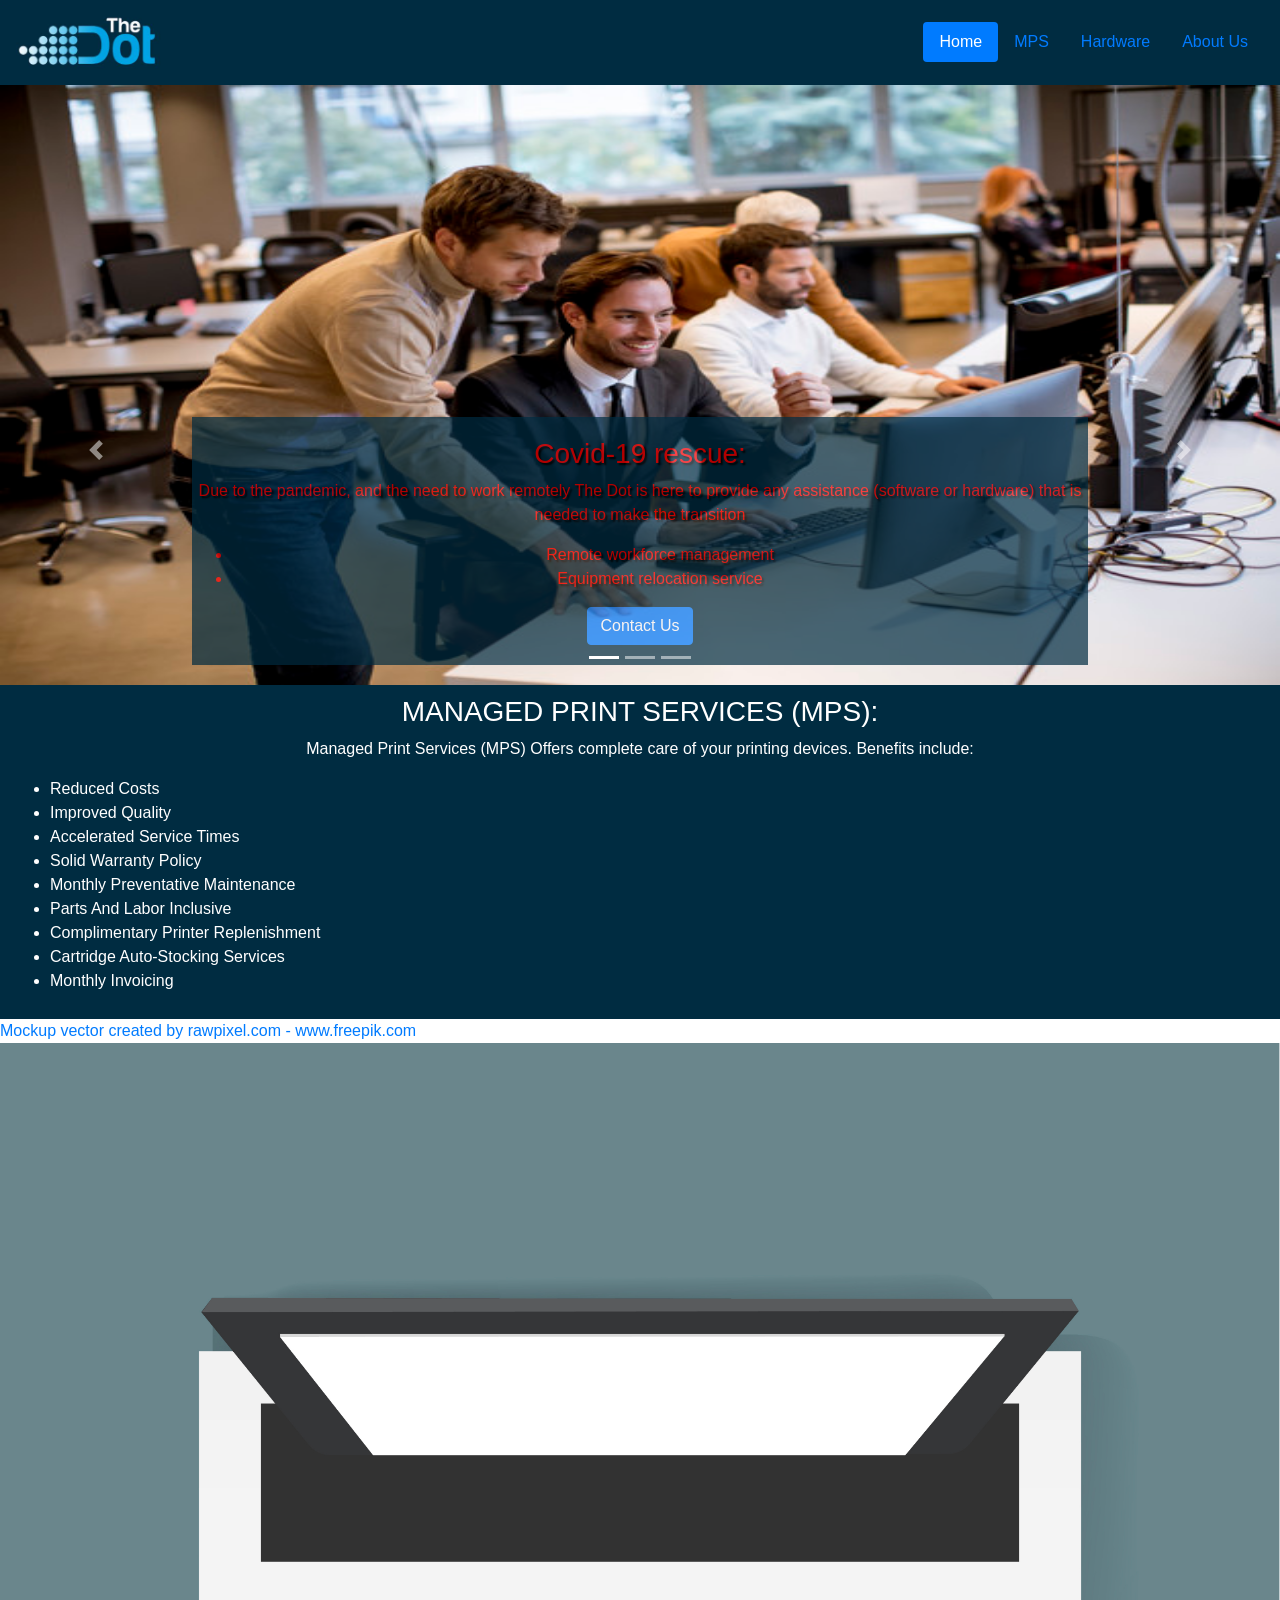
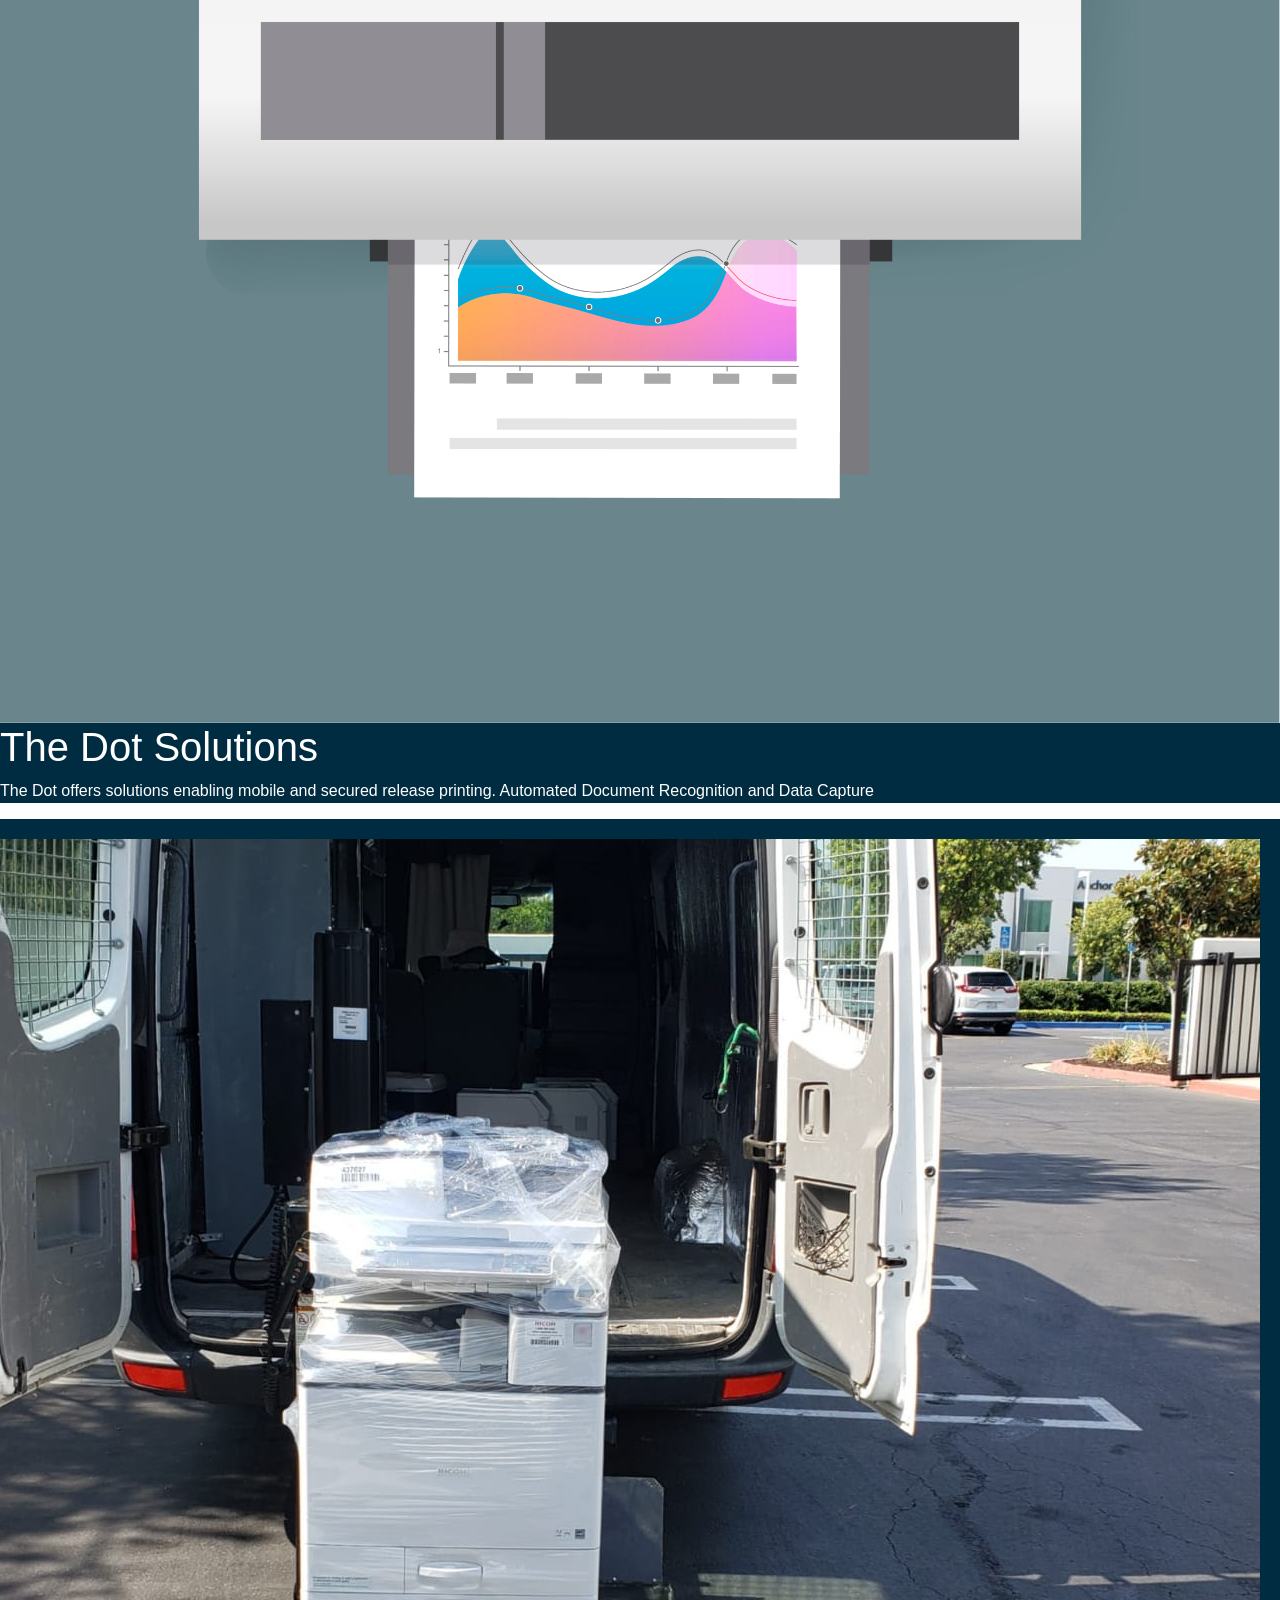
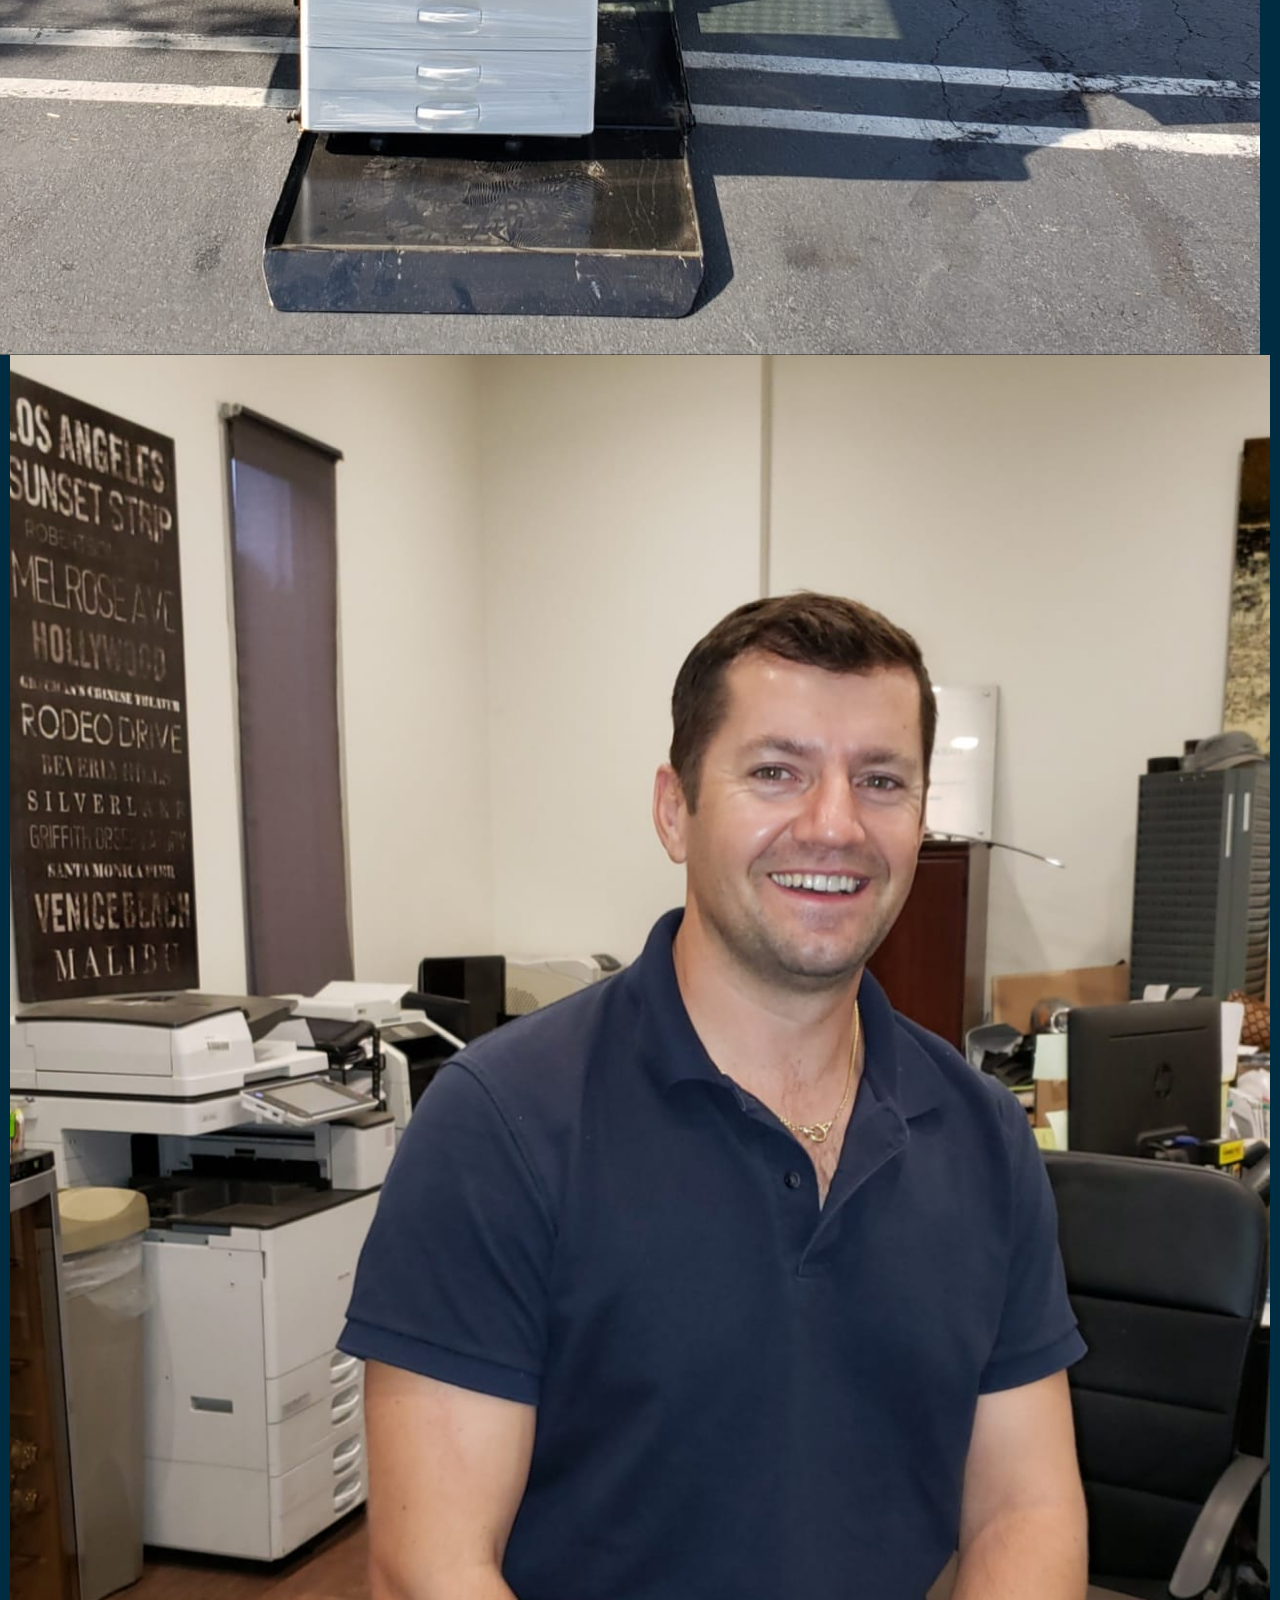
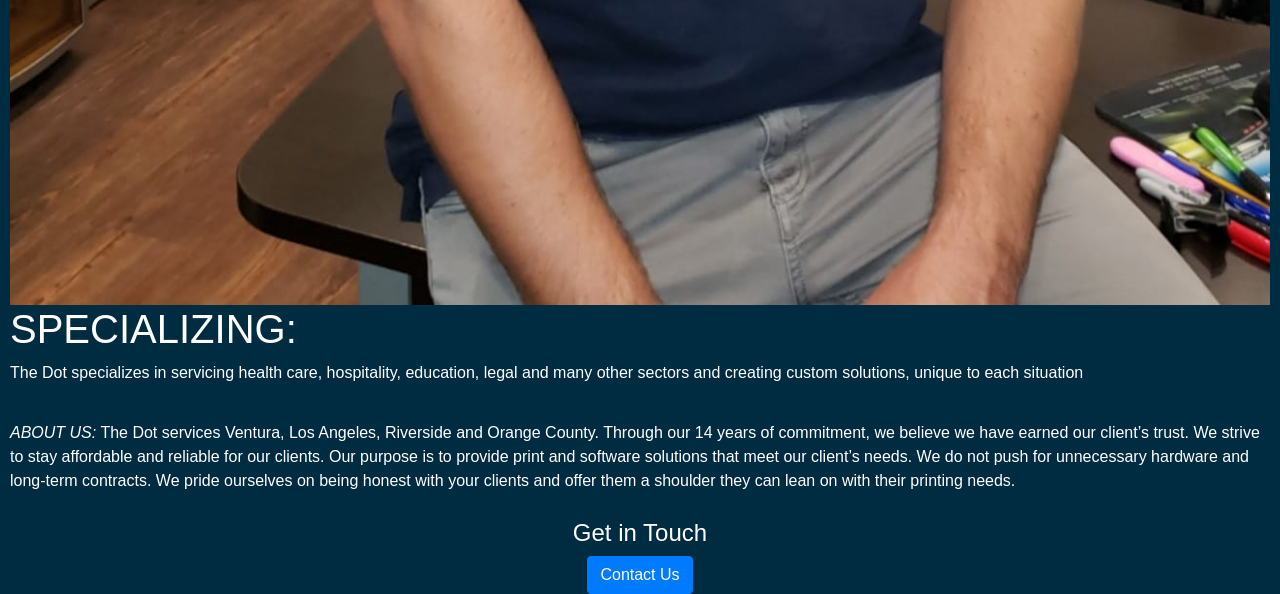
<file: index.html>
<!DOCTYPE html>
<html lang="en" dir="ltr">
  <head>
    <meta charset="utf-8">
    <title>The Dot</title>
    <meta name="viewport" content="width=device-width, initial-scale=1.0">

    <!-- <link rel="stylesheet" href="styles2.css"> -->
    <link rel="stylesheet" href="https://stackpath.bootstrapcdn.com/bootstrap/4.5.2/css/bootstrap.min.css" integrity="sha384-JcKb8q3iqJ61gNV9KGb8thSsNjpSL0n8PARn9HuZOnIxN0hoP+VmmDGMN5t9UJ0Z" crossorigin="anonymous">
    <style media="screen">
    .navbar{
    background-color: #002c41;
    }
    .nav-link{
    text-align:center;
    }
    .nav-link{
      align-items:center;
    }
    .nav-link{
      align-items: center;
    }
    .carousel-item{
      width: 100%;
    }
    .solutions-img{
      width:100%;
    }
    .carousel-caption{
      background-color: #002c41;
      opacity: 0.7;
    }
    .container-1{
      background-color: #002c41;
      color: white;
      padding: 10px;
    }
    .row-2{
      background-color: #002c41;
      color: white;
    }
    footer{
      text-align: center;
      background-color: #002c41;
      color: white;
    }
    @media screen and (min-width: 1300px){
      .navbar{
        background-color: #002c41;
      }
      .bg-color{
        background-color: #002c41;
      }
      .carousel-caption{
        opacity: 0.8;
      }
      .container-1{
        background-color: #002c41;
        color: white;
      }
      .solution-img{
        width: 50%;
        height: 50px;
      }
      .row-2{
        background-color: #00a8e2;
        color: white;
        padding: 20px 30px 20px;
      }
      .software-text{
        color: white;
      }
      #about-us{
        padding: 20px;
      }
      footer{
        background-color: #000000;
        opacity: 0.8;
        text-align: center;
        padding: 20px;
      }

      @media screen and (min-width:768px) {
        .ul-center{
          margin-left: 40%;
        }
        h3 {
          color: #ffffff;
        }
        h5 {
          color: #ffffff;
          font-weight: 900;
          text-decoration-color: #00a8e2;
          font-size: 22px;
          opacity: 1;
        }

        .p-color {
          color: #ffffff;
          font-weight: 600;
          opacity: 1;
          font-size: 12px;
          padding: 20px;
        }
        .ul-1{
          text-align: left;
          margin-left: 400px;
        }

        .container-1 {
          background-color: #002c41;
          margin-top: 100px;
          /* border-radius: 0 0px 10px 10px; */
          opacity: 0.9;
          margin: auto;
          /* margin-left: 10px;
          margin-right: 10px; */
          padding: 40px;
        }
        .container-2{
          background-color: #00a8e2;
          margin-top: 100px;
          /* border-radius: 0 0px 10px 10px; */
          opacity: 0.9;
          margin: auto;
          /* margin-left: 10px;
          margin-right: 10px; */
          padding: 40px;
        }
        .hardware-soliutions{
          height: 685px;
          background-color: #002c41;
          padding: 100px;
        }
        p{
          color: white;
          text-align: center;
          font-size: 22px;
          text-shadow: 1px 1px 1px black;
        }
        ul{
          color: white;
          text-align: left;
          list-style: circle;
          list-style-position: outside;
          list-style-type: square;
          margin-left: 8%;
          font-size: 22px;
        }
        body {
          margin: 0;
          font-family: -apple-system, BlinkMacSystemFont, "Segoe UI", Roboto, "Helvetica Neue", Arial, "Noto Sans", sans-serif, "Apple Color Emoji", "Segoe UI Emoji", "Segoe UI Symbol", "Noto Color Emoji";
          font-size: 1rem;
          font-weight: 400;
          line-height: 1.5;
          color: #212529;
          text-align: left;
          background-color: #00a8e2;
        }

        .h1-heading {
          text-align: center;
        }

        .image-hardware {
          width: 50%;
          align: left;
          display: inline-block;
          height: 685px;
        }

        .img-2 {
          filter: invert(100%);
          opacity: .5;
        }

        .col-2 {
          background-color: #002c41;
          width: 500px;
        }

        .col-3 {
          background-color: #002c41;
          /* width: 500px; */
          width: 800px;
        }

        .printer-text {
          background-color: #00a8e2;
          width: 50%;
          display: inline-block;
          color: #002c41;
          margin: auto;
          padding: 40px;
          text-align: center;
          font-size: 27px;
        }

        .services-heading {
          text-align: center;
          background: rgb(0, 44, 65);
          background: linear-gradient(180deg, rgba(0, 44, 65, 1) 50%, rgba(0, 168, 226, 1) 95%);
          color: white;
          margin-bottom: -10px;
          padding: 80px;
          font-size: 48px;
        }

        .image-software {
          width: 50%;
          height: 685px;
          margin-top: -20px;
        }

        .software-text {
          background-color: #002c41;
          padding: 100px;
          text-align: center;
          padding-right: 40px;
          font-size: 27px;
        }

        .image-hardware-2 {
          height: 750px;
        }

        .hardware-div {
          margin-top: -10px;
        }


        .row-1{
          float: left;
          width: 50%;
          height: 300px;

          padding: 10px;
        }
        .row-2{
          width: 50%;
          height: 300px;
          float: left;
          padding: 100px;
        }
        .solutions-img{
          align:right;
          height: 400px;
          margin-top: -50px;
          margin-left: -60px;
          width: 770px;
        }
        .column{
          height: 400px;
        }
        .print-services-div{
          height: 650px;
          background-color: #00a8e2;
        }
        .print-services-ul{
        margin-left: 100px;
        margin-top: 10px;
        line-height: 90px;
        }
        footer{
          background-color: #000000;
          opacity: 0.8;
          text-align: center;
          padding: 20px;
        }
        .specializing{
          height: 400px;
          margin-top: -40px;
          margin-bottom: 50px;
          margin-right: -50px;
          width: 760px;
        }

    }

    </style>
  </head>
  <body styles=background-color: #69c8f0;>

    <nav class="navbar navbar-dark ">
      <!-- Navbar content -->
      <a href="https://thedotsoft.com">
        <img src="images/Screenshot 2020-09-15 150706.png" alt="" width="150px">
      </a>
      <ul class="nav nav-pills nav-fill">
  <li class="nav-item">
    <a class="nav-link active" href="http://thedotsoft.com">Home</a>
  </li>
  <li class="nav-item">
    <a class="nav-link" onclick="mps()">MPS</a>
  </li>

  <li class="nav-item">
    <a class="nav-link"  onclick="hardware()">Hardware</a>
  </li>
  <li class="nav-item">
    <a class="nav-link" onclick="aboutUs()">About Us</a>
  </li>

</ul>
    </nav>

    <div id="carouselExampleCaptions" class="carousel slide" data-ride="carousel">
  <ol class="carousel-indicators">
    <li data-target="#carouselExampleCaptions" data-slide-to="0" class="active"></li>
    <li data-target="#carouselExampleCaptions" data-slide-to="1"></li>
    <li data-target="#carouselExampleCaptions" data-slide-to="2"></li>
  </ol>
  <div class="carousel-inner">
    <div class="carousel-item active">
      <img src="images\senior-businesswoman-young-business-people-work-modern-office_52137-28330.jpg" class="d-block w-100" alt="..." height="600px">
      <div class="carousel-caption d-md-block bg-color" >
        <h3 style="color:red; text-shadow: 2px 2px 2px black;">Covid-19 rescue:</h3>
        <p class=p-color style="color:red; text-shadow: 2px 2px 2px black"> Due to the pandemic, and the need to work remotely The Dot is here to provide any assistance (software or hardware) that is needed to make the transition</p>
        <ul class="ul-1">
          <li style="color:red; text-shadow: 2px 2px 2px black">Remote workforce management</li>
          <li style="color:red; text-shadow: 2px 2px 2px black">Equipment relocation service</li>
          <!-- <li>Solid Warranty Policy</li>
          <li>Monthly Preventative Maintenance </li>
          <li>Parts and Labor Inclusive </li>
          <li>Free Replenishment </li>
          <li>Cartridge Auto-Stocking Services. </li>
          <li>Track of your expenses as we provide one invoice per month.</li>
          <li>Accelerated Turn Times </li> -->
        </ul>
        <a href="mailto:service@thedotsoft.com" class="btn btn-primary">Contact Us</a>
      </div>
    </div>

    </div>
  </div>
  <a class="carousel-control-prev" href="#carouselExampleCaptions" role="button" data-slide="prev">
    <span class="carousel-control-prev-icon" aria-hidden="true"></span>
    <span class="sr-only">Previous</span>
  </a>
  <a class="carousel-control-next" href="#carouselExampleCaptions" role="button" data-slide="next">
    <span class="carousel-control-next-icon" aria-hidden="true"></span>
    <span class="sr-only">Next</span>
  </a>
</div>
<div class="container-1 p-color" id="mps-div" >
<center>


  <h3>MANAGED PRINT SERVICES (MPS):</h3>
  <p>Managed Print Services (MPS) Offers complete care of your printing devices.
 Benefits include:
</p>
</center>
<ul class="ul-center">
  <li>Reduced Costs </li>
  <li>Improved Quality</li>
  <li>Accelerated Service Times</li>
  <li>Solid Warranty Policy</li>
  <li>Monthly Preventative Maintenance</li>
  <li>Parts And Labor Inclusive</li>
  <li>Complimentary Printer Replenishment</li>
  <li>Cartridge Auto-Stocking Services</li>
  <li>Monthly Invoicing</li>
</ul>
</div>


<div class="container-2 p-color column">

  <div class="row-1">

    <a href='https://www.freepik.com/vectors/mockup'>Mockup vector created by rawpixel.com - www.freepik.com<img src="images\35126.jpg" alt=""  class="solutions-img"></a>

    </div>
  <div class="row-2">
    <h1 class="h1-heading">The Dot Solutions</h1>
<p>The Dot offers solutions enabling mobile and secured release printing. Automated Document Recognition and Data Capture</p>

  </div>


</div>

<div class="hardware-solutions" id="hardware-div" style="height:685px; background-color:#002c41; padding:20px;">
<img src="images\WhatsApp Image 2020-10-29 at 4.09.29 PM (1).jpeg" alt="" class="float-right image-software">
<h3 class="software-text"><em style="color:#00a8e2; margin-top:200px;">THE DOT HARDWARE SOLUTIONS:</em><br></h3>
  <p style="color:#00a8e2;">We provide a variety of brand of printers, copiers, scanners. New and refurbished.</p>
<ul>
<li style="color:#00a8e2;">Rent and lease programs are available </li>
<li style="color:#00a8e2;">Specify your requirements and The Dot will get you the best deal. </li>

</ul>
<p style="color:#00a8e2;">


Make your company more productive! Start with saving your time and money!
</p>
</div>
<div class="specializing-div column p-color container-1">
<div class="row-1">
<img src="images\WhatsApp Image 2020-10-29 at 4.09.29 PM.jpeg" alt="" width="100%" class="solutions-img">
</div>
<div class="row-2 specializing">

<h1 class="h1-heading">SPECIALIZING:</h1>
<p>The Dot specializes in servicing health care, hospitality, education, legal and many other sectors and creating custom solutions, unique to each situation</p>

</div>
</div>
<div class="container-1 p-color" id="about-us">
<p><em>ABOUT US:</em>
  The Dot services Ventura, Los Angeles, Riverside and Orange County. Through our 14 years of commitment, we believe we have earned our client’s trust.
  We strive to stay affordable and reliable for our clients. Our purpose is to provide print and software solutions that meet our client’s needs. We do not push for unnecessary hardware and long-term contracts.  We pride ourselves on being honest with your clients and offer them a shoulder they can lean on with their printing needs.

</div>
<footer>
<h4 class="footer-text">Get in Touch</h4>
<a href="mailto:service@thedotsoft.com" class="btn btn-primary">Contact Us</a>
</footer>
<script>

  function mps(){
    let mpsDiv = document.getElementById('mps-div');
    mpsDiv.scrollIntoView();
  }

  function hardware() {
var hardwareDiv =document.getElementById("hardware-div");
hardwareDiv.scrollIntoView();
  }

  function aboutUs(){
    let aboutUsDiv = document.getElementById("about-us");
    aboutUsDiv.scrollIntoView();
  }
</script>




    <script src="https://code.jquery.com/jquery-3.5.1.slim.min.js" integrity="sha384-DfXdz2htPH0lsSSs5nCTpuj/zy4C+OGpamoFVy38MVBnE+IbbVYUew+OrCXaRkfj" crossorigin="anonymous"></script>
    <script src="https://cdn.jsdelivr.net/npm/popper.js@1.16.1/dist/umd/popper.min.js" integrity="sha384-9/reFTGAW83EW2RDu2S0VKaIzap3H66lZH81PoYlFhbGU+6BZp6G7niu735Sk7lN" crossorigin="anonymous"></script>
    <script src="https://stackpath.bootstrapcdn.com/bootstrap/4.5.2/js/bootstrap.min.js" integrity="sha384-B4gt1jrGC7Jh4AgTPSdUtOBvfO8shuf57BaghqFfPlYxofvL8/KUEfYiJOMMV+rV" crossorigin="anonymous"></script>
  </body>
</html>
</file>
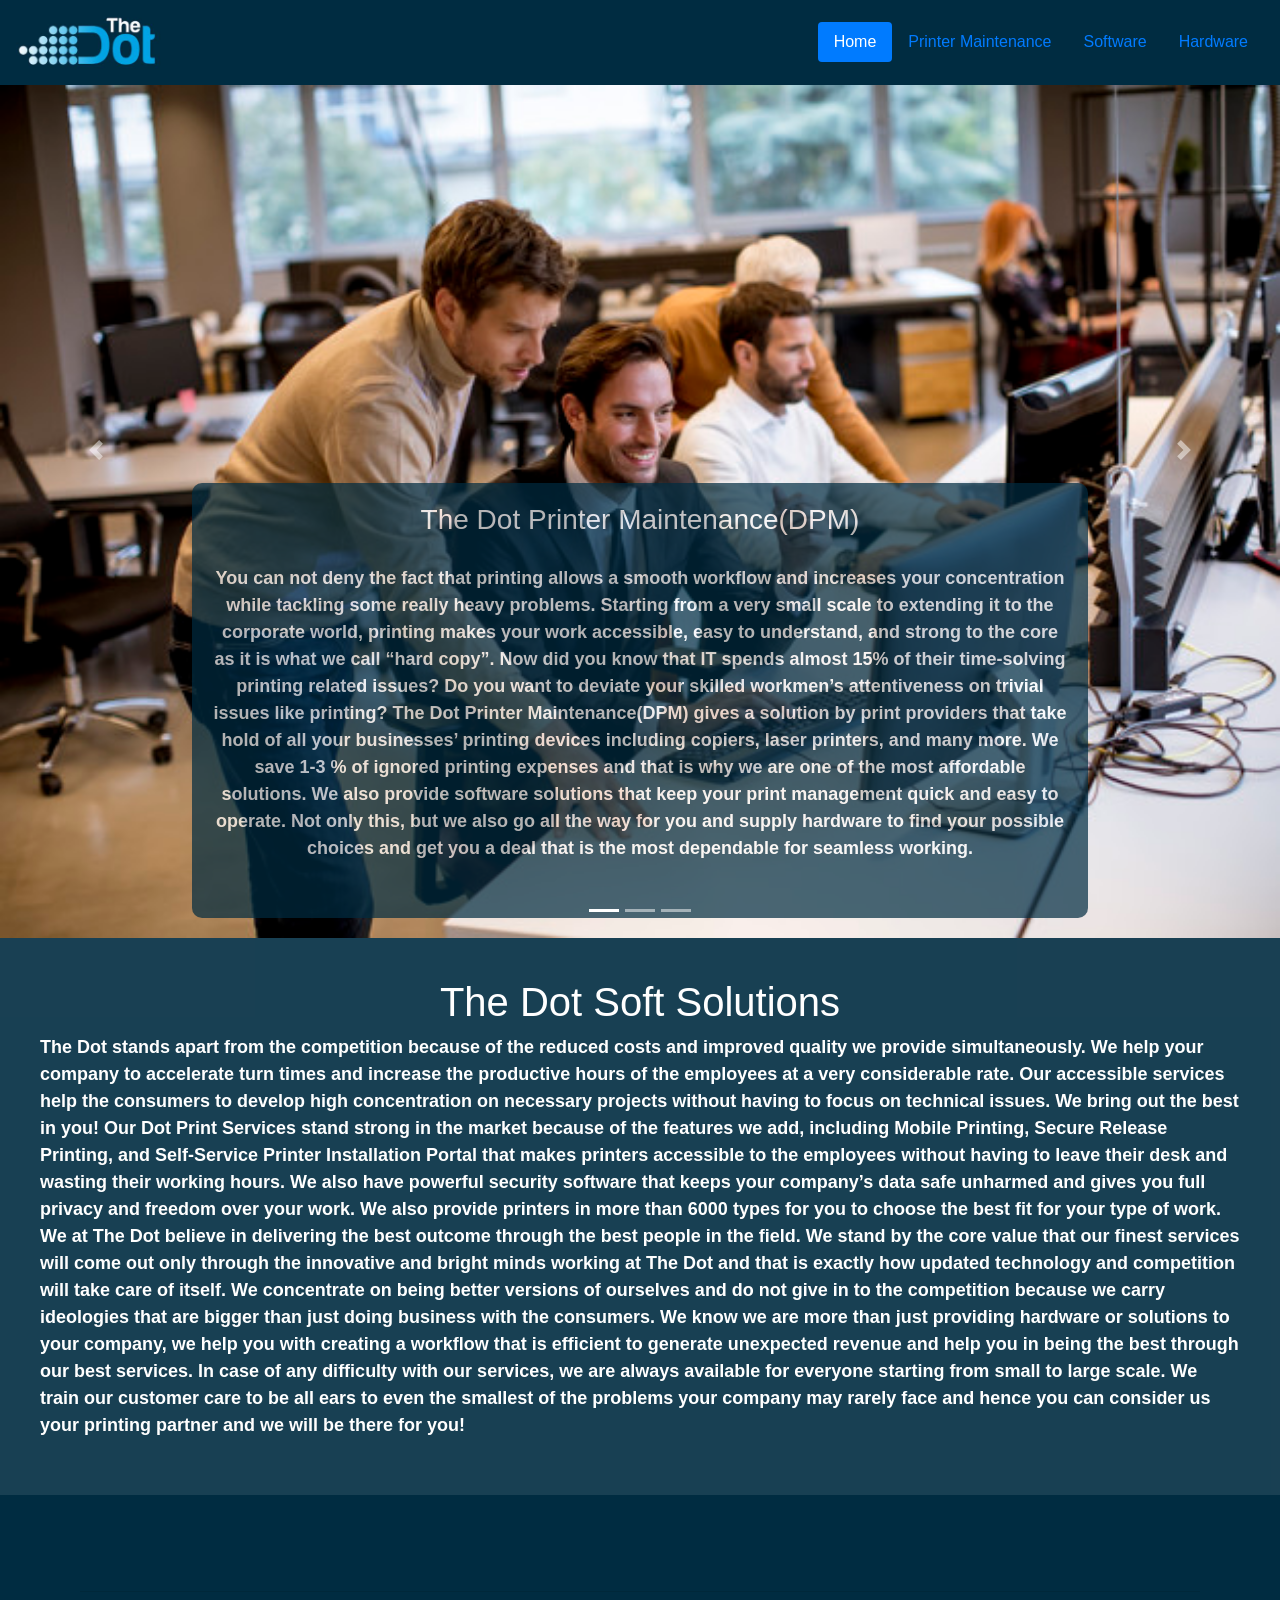
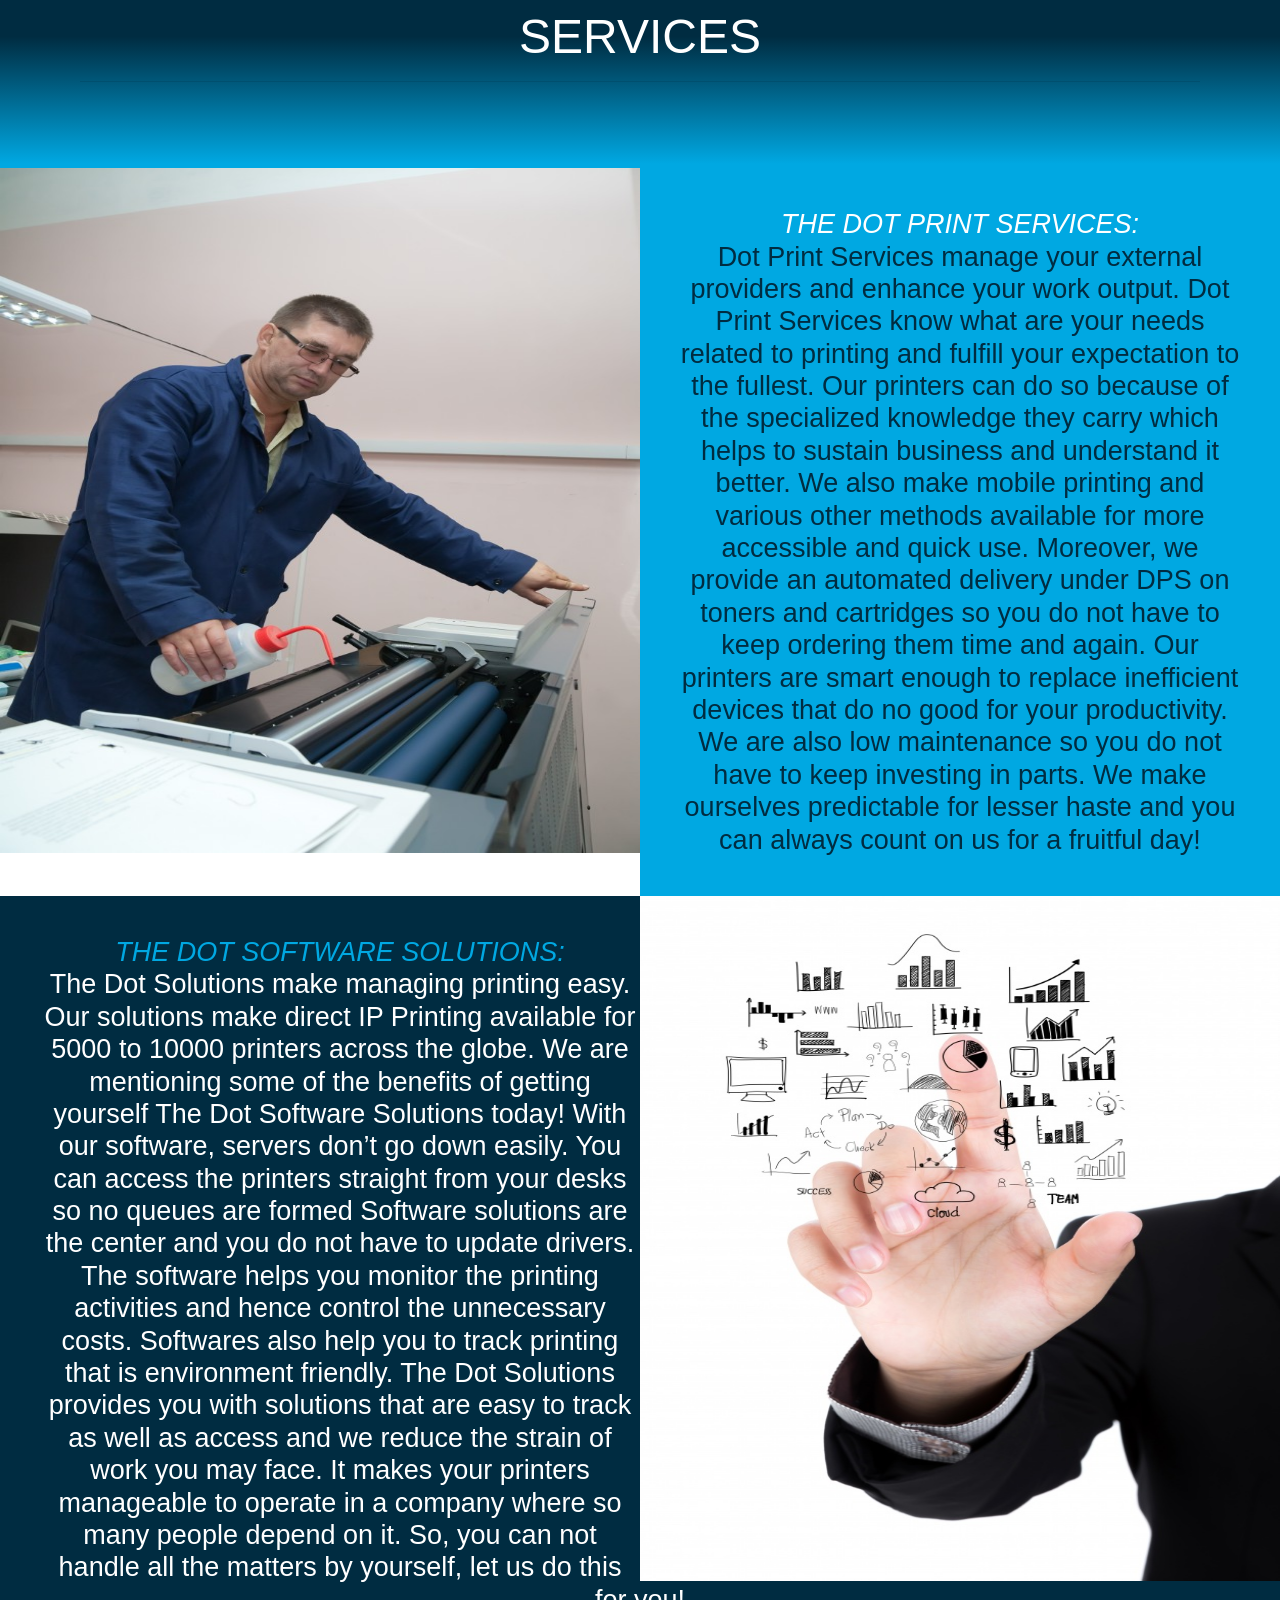
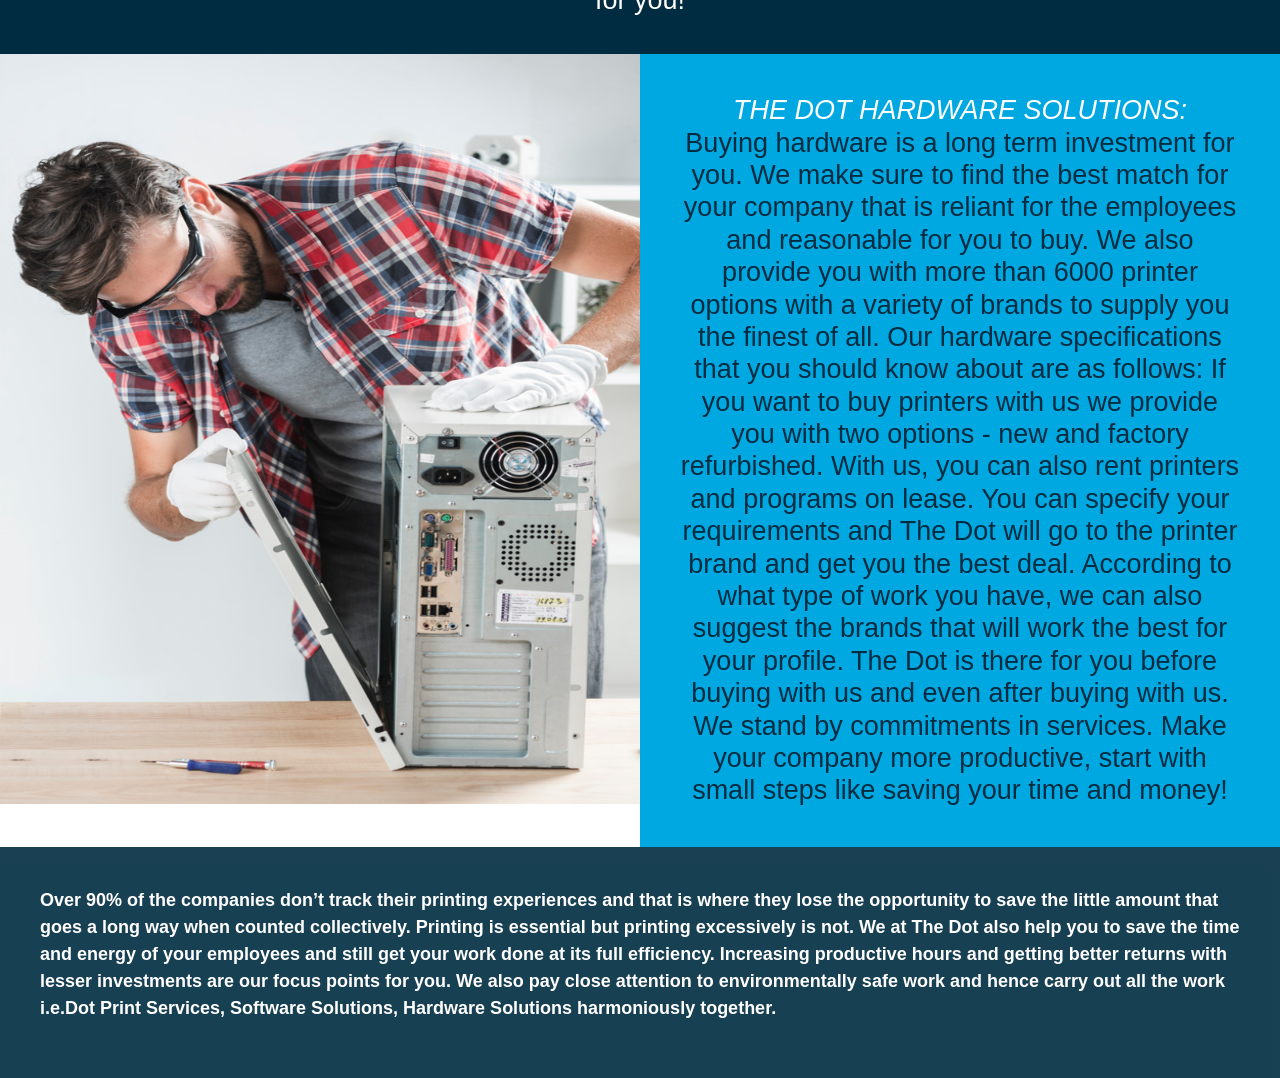
<file: index2.html>
<!DOCTYPE html>
<html lang="en" dir="ltr">
  <head>
    <meta charset="utf-8">
    <title>The Dot</title>
    <link rel="stylesheet" href="styles2.css">
    <link rel="stylesheet" href="https://stackpath.bootstrapcdn.com/bootstrap/4.5.2/css/bootstrap.min.css" integrity="sha384-JcKb8q3iqJ61gNV9KGb8thSsNjpSL0n8PARn9HuZOnIxN0hoP+VmmDGMN5t9UJ0Z" crossorigin="anonymous">
  </head>
  <body styles=background-color: #69c8f0;>

    <nav class="navbar navbar-dark ">
      <!-- Navbar content -->
      <a href="https://thedotsoft.com">
        <img src="images/Screenshot 2020-09-15 150706.png" alt="" width="150px">
      </a>
      <ul class="nav nav-pills nav-fill">
  <li class="nav-item">
    <a class="nav-link active" href="http://thedotsoft.com">Home</a>
  </li>
  <li class="nav-item">
    <a class="nav-link" href="#">Printer Maintenance</a>
  </li>
  <li class="nav-item">
    <a class="nav-link" href="#">Software</a>
  </li>
  <li class="nav-item">
    <a class="nav-link" href="#">Hardware</a>
  </li>

</ul>
    </nav>

    <div id="carouselExampleCaptions" class="carousel slide" data-ride="carousel">
  <ol class="carousel-indicators">
    <li data-target="#carouselExampleCaptions" data-slide-to="0" class="active"></li>
    <li data-target="#carouselExampleCaptions" data-slide-to="1"></li>
    <li data-target="#carouselExampleCaptions" data-slide-to="2"></li>
  </ol>
  <div class="carousel-inner">
    <div class="carousel-item active">
      <img src="images\senior-businesswoman-young-business-people-work-modern-office_52137-28330.jpg" class="d-block w-100" alt="...">
      <div class="carousel-caption d-none d-md-block bg-color">
        <h3>The Dot Printer Maintenance(DPM)</h3>
        <p class=p-color>You can not deny the fact that printing allows a smooth workflow and increases your concentration while tackling some really heavy problems. Starting from a very small scale to extending it to the corporate world, printing makes your work accessible, easy to understand, and strong to the core as it is what we call “hard copy”.

Now did you know that IT spends almost 15% of their time-solving printing related issues? Do you want to deviate your skilled workmen’s attentiveness on trivial issues like printing? The Dot Printer Maintenance(DPM) gives a solution by print providers that take hold of all your businesses’ printing devices including copiers, laser printers, and many more. We save 1-3 % of ignored printing expenses and that is why we are one of the most affordable solutions. We also provide software solutions that keep your print management quick and easy to operate. Not only this, but we also go all the way for you and supply hardware to find your possible choices and get you a deal that is the most dependable for seamless working.
</p>
      </div>
    </div>

    </div>
  </div>
  <a class="carousel-control-prev" href="#carouselExampleCaptions" role="button" data-slide="prev">
    <span class="carousel-control-prev-icon" aria-hidden="true"></span>
    <span class="sr-only">Previous</span>
  </a>
  <a class="carousel-control-next" href="#carouselExampleCaptions" role="button" data-slide="next">
    <span class="carousel-control-next-icon" aria-hidden="true"></span>
    <span class="sr-only">Next</span>
  </a>
</div>
<div class="container-1 p-color">
  <h1 class="h1-heading">The Dot Soft Solutions</h1>
<p>The Dot stands apart from the competition because of the reduced costs and improved quality we provide simultaneously. We help your company to accelerate turn times and increase the productive hours of the employees at a very considerable rate. Our accessible services help the consumers to develop high concentration on necessary projects without having to focus on technical issues. We bring out the best in you!

Our Dot Print Services stand strong in the market because of the features we add, including Mobile Printing, Secure Release Printing, and Self-Service Printer Installation Portal that makes printers accessible to the employees without having to leave their desk and wasting their working hours. We also have powerful security software that keeps your company’s data safe unharmed and gives you full privacy and freedom over your work. We also provide printers in more than 6000 types for you to choose the best fit for your type of work.

We at The Dot believe in delivering the best outcome through the best people in the field. We stand by the core value that our finest services will come out only through the innovative and bright minds working at The Dot and that is exactly how updated technology and competition will take care of itself. We concentrate on being better versions of ourselves and do not give in to the competition because we carry ideologies that are bigger than just doing business with the consumers. We know we are more than just providing hardware or solutions to your company, we help you with creating a workflow that is efficient to generate unexpected revenue and help you in being the best through our best services.

In case of any difficulty with our services, we are always available for everyone starting from small to large scale. We train our customer care to be all ears to even the smallest of the problems your company may rarely face and hence you can consider us your printing partner and we will be there for you!
</p>
</div>
<div class="services-heading">
  <hr class="hr">
  <h2 style="font-size:48px;">SERVICES</h2>
  <hr class="hr">
</div>
<div class="">
  <img src="images\printer-working-offset-machine_1398-696.jpg" alt="" class="image-hardware float-left">
  <h3 class="printer-text"><em style="color:white;">THE DOT PRINT SERVICES:</em><br>Dot Print Services manage your external providers and enhance your work output. Dot Print Services know what are your needs related to printing and fulfill your expectation to the fullest. Our printers can do so because of the specialized knowledge they carry which helps to sustain business and understand it better.  We also make mobile printing and various other methods available for more accessible and quick use. Moreover, we provide an automated delivery under DPS on toners and cartridges so you do not have to keep ordering them time and again. Our printers are smart enough to replace inefficient devices that do no good for your productivity. We are also low maintenance so you do not have to keep investing in parts. We make ourselves predictable for lesser haste and you can always count on us for a fruitful day!
</h3>
</div>
<div class="">
<img src="images\hand-touching-symbols-air_1232-883.jpg" alt="" class="float-right image-software">
<h3 class="software-text"><em style="color:#00a8e2;">THE DOT SOFTWARE SOLUTIONS:</em><br>
The Dot Solutions make managing printing easy. Our solutions make direct IP Printing available for 5000 to 10000 printers across the globe. We are mentioning some of the benefits of getting yourself The Dot Software Solutions today!
With our software, servers don’t go down easily.
You can access the printers straight from your desks so no queues are formed
Software solutions are the center and you do not have to update drivers.
The software helps you monitor the printing activities and hence control the unnecessary costs.
Softwares also help you to track printing that is environment friendly.


The Dot Solutions provides you with solutions that are easy to track as well as access and we reduce the strain of work you may face. It makes your printers manageable to operate in a company where so many people depend on it. So, you can not handle all the matters by yourself, let us do this for you!
</h3>
</div>
<div class="hardware-div">
  <img src="images\male-technician-examining-computer-cpu_23-2147922418.jpg" alt="" class="image-hardware float-left image-hardware-2">
  <h3 class="printer-text"><em style="color:white;">THE DOT HARDWARE SOLUTIONS:</em><br>
Buying hardware is a long term investment for you. We make sure to find the best match for your company that is reliant for the employees and reasonable for you to buy. We also provide you with more than 6000 printer options with a variety of brands to supply you the finest of all. Our hardware specifications that you should know about are as follows:
If you want to buy printers with us we provide you with two options - new and factory refurbished.
With us, you can also rent printers and programs on lease.
You can specify your requirements and The Dot will go to the printer brand and get you the best deal.
According to what type of work you have, we can also suggest the brands that will work the best for your profile.
The Dot is there for you before buying with us and even after buying with us. We stand by commitments in services.

Make your company more productive, start with small steps like saving your time and money!
</h3>
</div>
<div class="container-1 p-color">
<p>Over 90% of the companies don’t track their printing experiences and that is where they lose the opportunity to save the little amount that goes a long way when counted collectively. Printing is essential but printing excessively is not. We at The Dot also help you to save the time and energy of your employees and still get your work done at its full efficiency. Increasing productive hours and getting better returns with lesser investments are our focus points for you. We also pay close attention to environmentally safe work and hence carry out all the work i.e.Dot Print Services, Software Solutions, Hardware Solutions harmoniously together.
</p>
</div>





    <script src="https://code.jquery.com/jquery-3.5.1.slim.min.js" integrity="sha384-DfXdz2htPH0lsSSs5nCTpuj/zy4C+OGpamoFVy38MVBnE+IbbVYUew+OrCXaRkfj" crossorigin="anonymous"></script>
    <script src="https://cdn.jsdelivr.net/npm/popper.js@1.16.1/dist/umd/popper.min.js" integrity="sha384-9/reFTGAW83EW2RDu2S0VKaIzap3H66lZH81PoYlFhbGU+6BZp6G7niu735Sk7lN" crossorigin="anonymous"></script>
    <script src="https://stackpath.bootstrapcdn.com/bootstrap/4.5.2/js/bootstrap.min.js" integrity="sha384-B4gt1jrGC7Jh4AgTPSdUtOBvfO8shuf57BaghqFfPlYxofvL8/KUEfYiJOMMV+rV" crossorigin="anonymous"></script>
  </body>
</html>
</file>
<file: styles2.css>
.navbar {
  background-color: #002c41;
}

.nav-pills {
  color: #00a8e2;
}

.nav-fill {
  color: #00a8e2;
}

.bg-light {
  opacity: 0.7;
}

.bg-color {
  background-color: #002c41;
  opacity: 0.7;
  border-radius: 10px;
}

h3 {
  color: #ffffff;
}

h5 {
  color: #ffffff;
  font-weight: 900;
  text-decoration-color: #00a8e2;
  font-size: 22px;
  opacity: 1;
}

.p-color {
  color: #ffffff;
  font-weight: 600;
  opacity: 1;
  font-size: 18px;
  padding: 20px;

}
.ul-1{
  text-align: left;
  margin-left: 400px;
}

.container-1 {
  background-color: #002c41;
  margin-top: 100px;
  /* border-radius: 0 0px 10px 10px; */
  opacity: 0.9;
  margin: auto;
  /* margin-left: 10px;
  margin-right: 10px; */
  padding: 40px;
}

body {
  margin: 0;
  font-family: -apple-system, BlinkMacSystemFont, "Segoe UI", Roboto, "Helvetica Neue", Arial, "Noto Sans", sans-serif, "Apple Color Emoji", "Segoe UI Emoji", "Segoe UI Symbol", "Noto Color Emoji";
  font-size: 1rem;
  font-weight: 400;
  line-height: 1.5;
  color: #212529;
  text-align: left;
  background-color: #00a8e2;
}

.h1-heading {
  text-align: center;
}

.image-hardware {
  width: 50%;
  align: left;
  display: inline-block;
  height: 685px;
}

.img-2 {
  filter: invert(100%);
  opacity: .5;
}

.col-2 {
  background-color: #002c41;
  width: 500px;
}

.col-3 {
  background-color: #002c41;
  /* width: 500px; */
  width: 800px;
}

.printer-text {
  background-color: #00a8e2;
  width: 50%;
  display: inline-block;
  color: #002c41;
  margin: auto;
  padding: 40px;
  text-align: center;
  font-size: 27px;
}

.services-heading {
  text-align: center;
  background: rgb(0, 44, 65);
  background: linear-gradient(180deg, rgba(0, 44, 65, 1) 50%, rgba(0, 168, 226, 1) 95%);
  color: white;
  margin-bottom: -10px;
  padding: 80px;
  font-size: 48px;
}

.image-software {
  width: 50%;
  height: 685px;
}

.software-text {
  background-color: #002c41;
  padding: 40px;
  text-align: center;
  padding-right: 40px;
  font-size: 27px;
}

.image-hardware-2 {
  height: 750px;
}

.hardware-div {
  margin-top: -10px;
}


.row-1{
  float: left;
  width: 33.33%;
  height: 300px;
  border: solid;
  padding: 10px;
}
.row-2{
  width: 33.33%;
  height: 300px;
  float: left;
  border: solid;
  padding: 10px;
}
.row-3{
  width: 33.33%;
  height:300px;
  float:right;
  border: solid;
  padding: 10px;
}
.column{
  height: 400px;
}
.print-services-div{
  height: 650px;
  background-color: #00a8e2;
}
.print-services-ul{
margin-left: 100px;
margin-top: 10px;
line-height: 90px;
}
</file>
